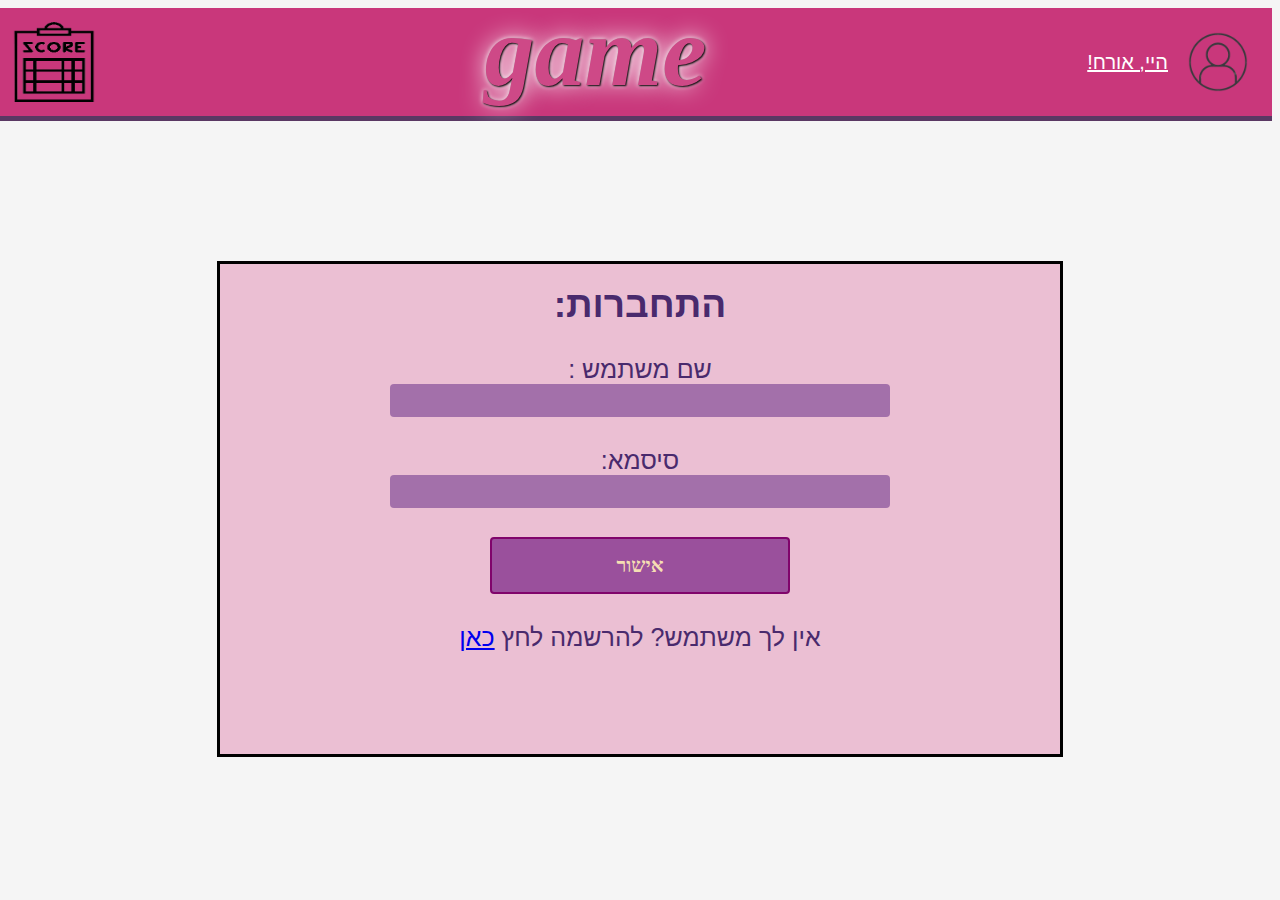
<file: index.html>
<!DOCTYPE html>
<html lang="en">
<head>
    <meta charset="UTF-8">
    <meta name="viewport" content="width=device-width, initial-scale=1.0">
    <link rel="stylesheet" href="./css/index.css">
    <link rel="stylesheet" href="./css/generalStyle.css">
    <title>main page</title>
</head>
<body dir="rtl">
    <header> 
        <div class="countiner1">
            <a class="login" >
                <img class="loginimg" src="./pic/login.png"/>
                <div class="userName">היי, אורח!</div>
            </a>
            <h1 id="name"> game </br> </h1>
            <a href="#" >
            <img id="logo" src="./pic/scoreTable2.png" alt="logo"> </a>
        </div>
    </div>
    </header>
    <div id="eror">
        <p id="tryAgain">ניסיונות מרובים. נסה שוב בעוד:</p>
        <div id="timer"></div>
    </div>
    <form id="form1" >
        <label id="title"> התחברות: </label> </br></br>
        <label for="pName"> שם משתמש :</label> </br>
        <input type="text" id="pName" name="pName" maxlength="20" minlength="2" required ></br></br>
        <label for="password">סיסמא:</label></br>
        <input type="password" id="password" name="password" required /></br></br>
        <p id="notExist"> המשתמש לא קיים </p>
        <input id="submit" type="submit" value="אישור" onclick="chackIdanitiy(event)" /> </br></br>
        <label> אין לך משתמש? להרשמה לחץ <a href="./html/registering.html"> <span id="span">כאן  </span> </a></label>
    </form>
    

    <script src="./javaScript/index.js"></script>
</body>
</html>
</file>
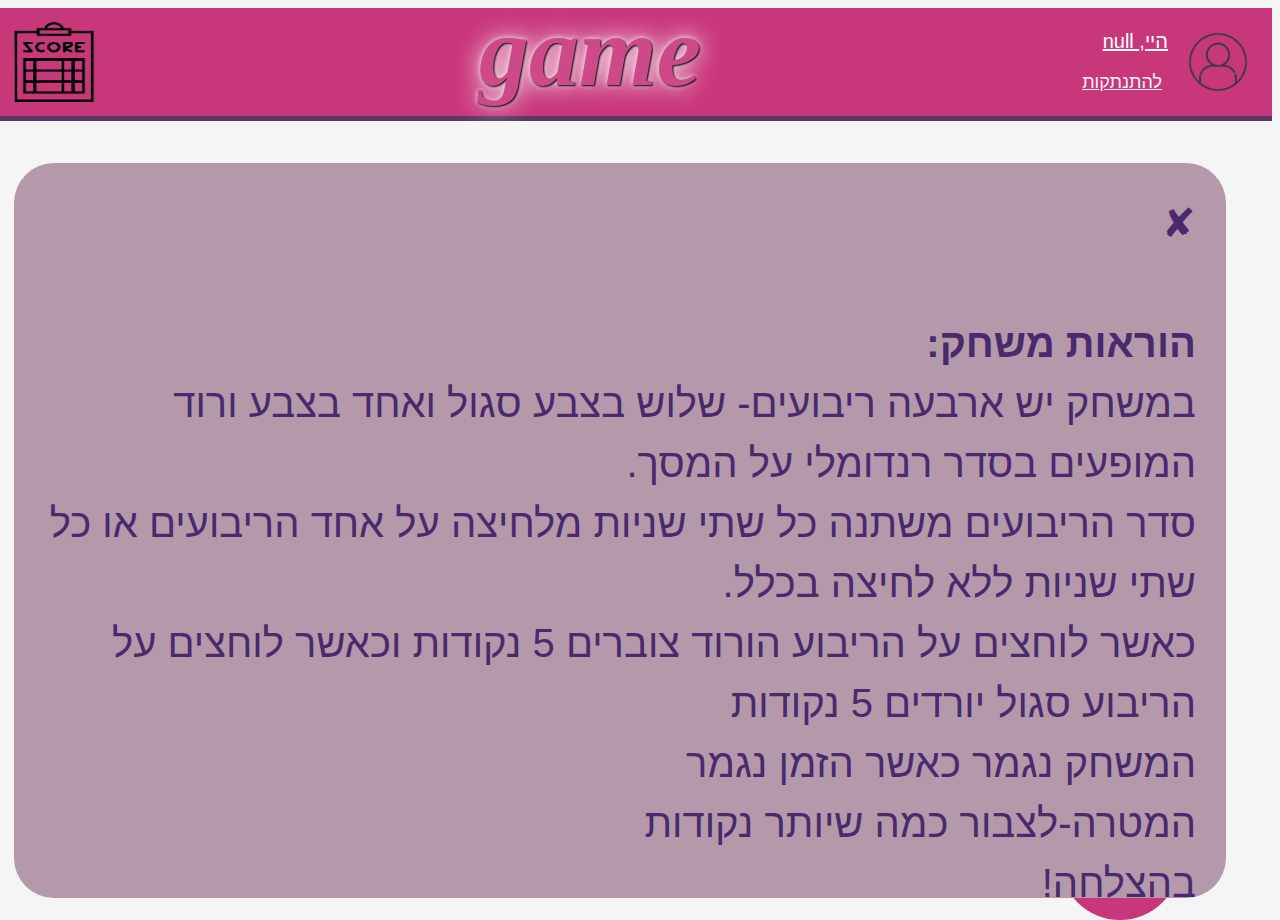
<file: html/cachItGame.html>
<!DOCTYPE html>
<html lang="en">
<head>
    <meta charset="UTF-8">
    <meta name="viewport" content="width=device-width, initial-scale=1.0">
    <link rel="stylesheet" href="../css/generalStyle.css">
    <link rel="stylesheet" href="../css/cachItGame.css">
    <title>cachItGame</title>
</head>
<body dir="rtl">
    <header> 
        <div class="countiner1">
            <a class="login">
                <img class="loginimg" src="../pic/login.png"/>
                <div id="countinerForLog"> <div class="userName"></div> </br>
                 <input type="submit" value="להתנתקות" id="logoutBottem" onclick="logOut()">
                </div>
            </a>
            <a href="../html/selectGame.html" ><h1 id="name"> game </br> </h1></a>
            <a href="../html/scoreTable.html" >
                <img id="logo" src="../pic/scoreTable2.png" alt="logo">
            </a>
        </div>
    </div>
    </header>
    <main> 
    <div id="insraction">
        <span id="eix" onclick="clickOnX()"> &#x2718 </span>
        <div>
    </br>
       <span style="font-weight: bolder;"> הוראות משחק:  </span>
    </br> 
        במשחק יש ארבעה ריבועים- שלוש בצבע סגול ואחד בצבע ורוד המופעים בסדר רנדומלי על המסך.
    </br>
         סדר הריבועים משתנה כל שתי שניות מלחיצה על אחד הריבועים או כל שתי שניות ללא לחיצה בכלל. 
        </br>
        כאשר לוחצים על הריבוע הורוד צוברים 5 נקודות וכאשר לוחצים על הריבוע סגול יורדים 5 נקודות
</br>
        המשחק נגמר כאשר הזמן נגמר
    </br>
    המטרה-לצבור כמה שיותר נקודות
</br>
בהצלחה!

</div>
</div> 



<section>
    <div id="timer"></div>
    <div id="gameArea">
    <p id="score"> ציון:  </p>

 <div id="countiner" >
    <div id="div1" onclick="increaseScore()">1 </div>
    <div id="div2" onclick="decreaseScore()"> 2</div>
    <div id="div3" onclick="decreaseScore()"> 3</div>
    <div id="div4" onclick="decreaseScore()">4 </div>
 </div>
</div>


</section>

<a href="../html/selectGame.html"> <div id="back">  &#x290D </div> </a>
</main>

    <script src="../javaScript/cachItGame.js"> </script>
</body>
</html>
</file>
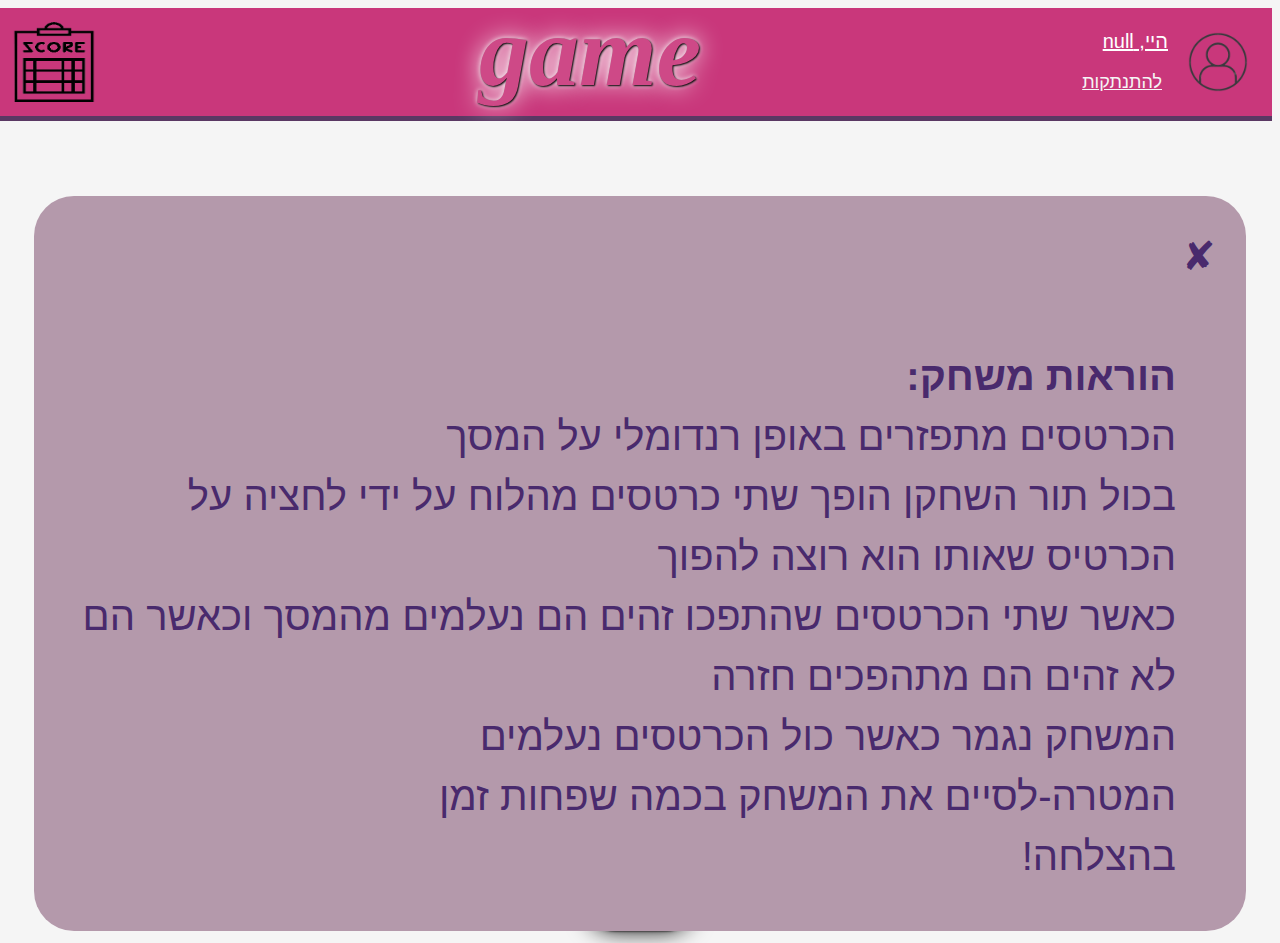
<file: html/memoryGame.html>
<!DOCTYPE html>
<html lang="en">
<head>
    <meta charset="UTF-8">
    <meta name="viewport" content="width=device-width, initial-scale=1.0">
    <link rel="stylesheet" href="../css/generalStyle.css">
    <link rel="stylesheet" href=" ../css/memoryGame.css">
    <title>memoryGame</title>
</head>
<body dir="rtl">
    <header> 
        <div class="countiner1">
            <a class="login">
                <img class="loginimg" src="../pic/login.png"/>
                <div id="countinerForLog"> <div class="userName"></div> </br>
                 <input type="submit" value="להתנתקות" id="logoutBottem" onclick="logOut()"> </div>
            </a>
            <a href="./selectGame.html" ><h1 id="name"> game </br> </h1></a>
            <a href="./scoreTable.html" >
                <img id="logo" src="../pic/scoreTable2.png" alt="logo">
            </a>        </div>
    </div>
    </header>
    <main> 
    <div id="insraction">
        <span id="eix" onclick="clickOnX()"> &#x2718 </span>
        <div style="margin-right: 40px;">
            </br>
            <span style="font-weight: bolder;"> הוראות משחק:  </span>
            </br> 
                הכרטסים מתפזרים באופן רנדומלי על המסך
            </br>
                בכול תור השחקן הופך שתי כרטסים מהלוח על ידי לחציה על הכרטיס שאותו הוא רוצה להפוך 
                </br>
            כאשר שתי הכרטסים שהתפכו זהים הם נעלמים מהמסך וכאשר הם לא זהים הם מתהפכים חזרה
            </br>
                    המשחק נגמר כאשר כול הכרטסים נעלמים
                </br>
                המטרה-לסיים את המשחק בכמה שפחות זמן
            </br>
            בהצלחה!
        </div>
  </div>
    <div id="timer"></div>
    <div class="gameArea">
        <div class="flip-card">
            <div class="card">
                <div class="frontCard">?</div>
                <div class="backCard">
                    <img class="img-memory">
                </div>
            </div>
        </div>
        <div class="flip-card">
            <div class="card">
                <div class="frontCard">?</div>
                <div class="backCard">
                    <img class="img-memory">
                </div>
            </div>
        </div>
        <div class="flip-card">
            <div class="card">
                <div class="frontCard">?</div>
                <div class="backCard">
                    <img class="img-memory">
                </div>
            </div>
        </div>
        <div class="flip-card">
            <div class="card">
                <div class="frontCard">?</div>
                <div class="backCard">
                    <img class="img-memory">
                </div>
            </div>
        </div>
        <div class="flip-card">
            <div class="card">
                <div class="frontCard">?</div>
                <div class="backCard">
                    <img class="img-memory">
                </div>
            </div>
        </div>
        <div class="flip-card">
            <div class="card">
                <div class="frontCard">?</div>
                <div class="backCard">
                    <img class="img-memory">
                </div>
            </div>
        </div>
        <div class="flip-card">
            <div class="card">
                <div class="frontCard">?</div>
                <div class="backCard">
                    <img class="img-memory">
                </div>
            </div>
        </div>
        <div class="flip-card">
            <div class="card">
                <div class="frontCard">?</div>
                <div class="backCard">
                    <img class="img-memory">
                </div>
            </div>
        </div>
        <div class="flip-card">
            <div class="card">
                <div class="frontCard">?</div>
                <div class="backCard">
                    <img class="img-memory">
                </div>
            </div>
        </div>
        <div class="flip-card">
            <div class="card">
                <div class="frontCard">?</div>
                <div class="backCard">
                    <img class="img-memory">
                </div>
            </div>
        </div>
        <div class="flip-card">
            <div class="card">
                <div class="frontCard">?</div>
                <div class="backCard">
                    <img class="img-memory">
                </div>
            </div>
        </div>
        <div class="flip-card">
            <div class="card">
                <div class="frontCard">?</div>
                <div class="backCard">
                    <img class="img-memory">
                </div>
            </div>
        </div>
        <div class="flip-card">
            <div class="card">
                <div class="frontCard">?</div>
                <div class="backCard">
                    <img class="img-memory">
                </div>
            </div>
        </div>
        <div class="flip-card">
            <div class="card">
                <div class="frontCard">?</div>
                <div class="backCard">
                    <img class="img-memory">
                </div>
            </div>
        </div>
        <div class="flip-card">
            <div class="card">
                <div class="frontCard">?</div>
                <div class="backCard">
                    <img class="img-memory">
                </div>
            </div>
        </div>
        <div class="flip-card">
            <div class="card">
                <div class="frontCard">?</div>
                <div class="backCard">
                    <img class="img-memory">
                </div>
            </div>
        </div>
    </div>

    <a href="../html/selectGame.html"> <div id="back">  &#x290D </div> </a>
</main>
    <script src="../javaScript/memoryGame.js"></script>



</body>
</html>
</file>
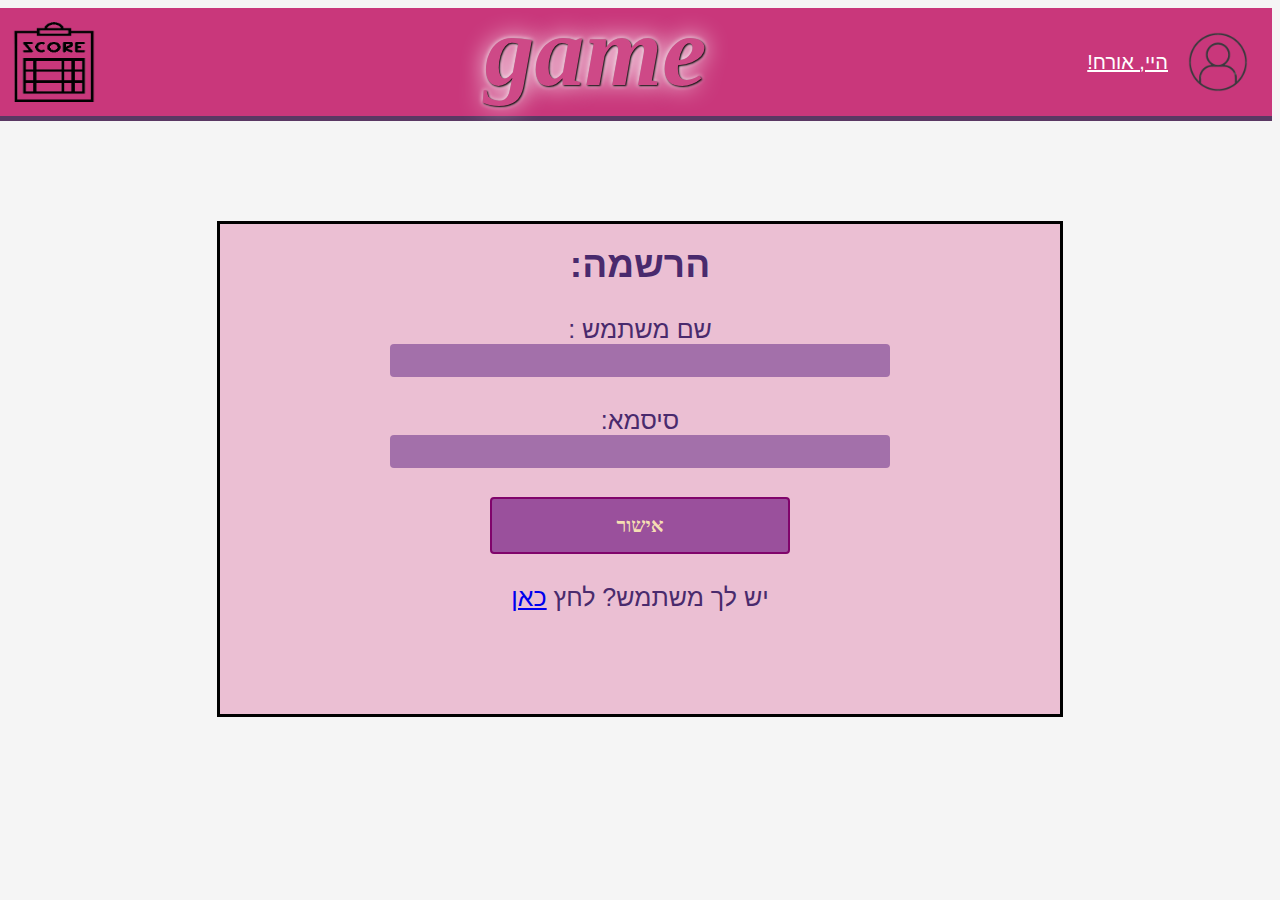
<file: html/registering.html>
<!DOCTYPE html>
<html lang="en">
<head>
    <meta charset="UTF-8">
    <meta name="viewport" content="width=device-width, initial-scale=1.0">
    <link rel="stylesheet" href="../css/registering.css">
    <link rel="stylesheet" href="../css/generalStyle.css">

    <title>registering</title>
</head>
<body dir="rtl">
    <header> 
        <div class="countiner1">
            <a class="login" href="../index.html">
                <img class="loginimg" src="../pic/login.png"/>
                <div class="userName">היי, אורח!</div>
            </a>
            <a href="../index.html" ><h1 id="name"> game </br> </h1></a>
            <a href="#" >
                <img id="logo" src="../pic/scoreTable2.png" alt="logo">
            </a>        </div>
    </div>
    </header>
    <form id="form1">
        <label id="title"> הרשמה: </label> </br></br>
        <label for="pName"> שם משתמש :</label> </br>
        <input type="text" id="pName" name="pName" maxlength="20" minlength="2" required ></br></br>
        <label for="password">סיסמא:</label></br>
        <input type="password" id="password" name="password" required /></br></br>
        <p id="notExist"> המשתמש לא קיים </p>
        <input type="submit" value="אישור" onclick="runSubmit(event)" /> </br></br>
        <label> יש לך משתמש? לחץ <a href="../index.html"> <span id="span">כאן  </span> </a></label>
    </form>
    

    <script src="../javaScript/registering.js"></script>
</body>
</html>
</file>
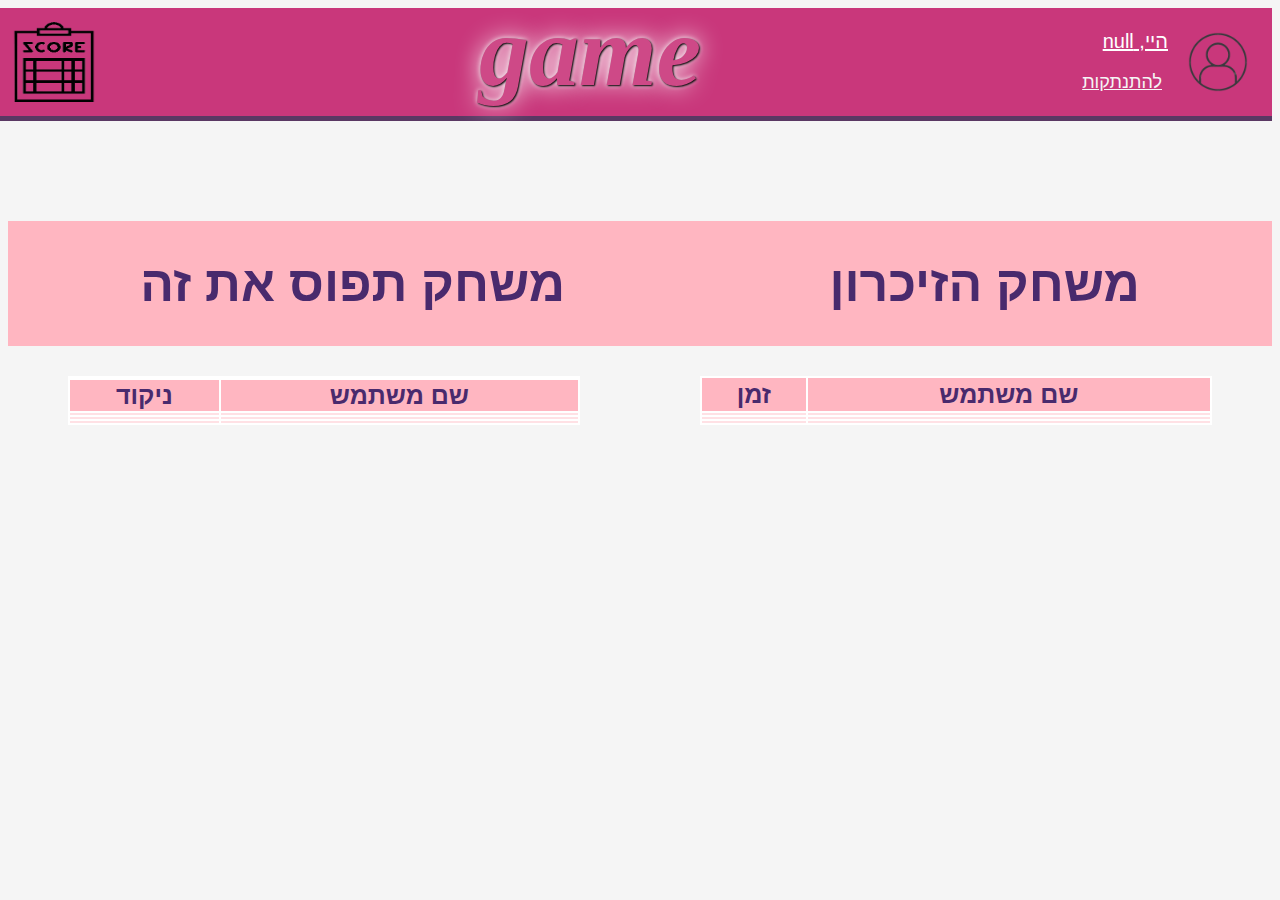
<file: html/scoreTable.html>
<!DOCTYPE html>
<html lang="en">
<head>
    <meta charset="UTF-8">
    <meta name="viewport" content="width=device-width, initial-scale=1.0">
    <link rel="stylesheet" href="../css/scoreTable.css">
    <link rel="stylesheet" href="../css/generalStyle.css">

    <title>score table</title>
</head>
<body>
    <header> 
        <div class="countiner1">
            <a class="login">
                <img class="loginimg" src="../pic/login.png"/>
                <div id="countinerForLog"> <div class="userName"></div> </br>
                 <input type="submit" value="להתנתקות" id="logoutBottem" onclick="logOut()"> </div>
            </a>
            <a href="./selectGame.html">
                <h1 id="name"> game </br> </h1>
            </a>
            <a href="../html/selectGame.html" >
                <img id="logo" src="../pic/scoreTable2.png" alt="logo">
            </a>
        </div>
    </div>
    </header>
    <section id="title">
        <h1>משחק הזיכרון</h1>
        <h1>משחק תפוס את זה</h1>
    </section>
    <main class="container">
        <table>
            <tr>
                <th>שם משתמש</th>
                <th>זמן</th>
            </tr>
            <tr>
                <td id="uName-place1"></td>
                <td id="time-place1"></td>
            </tr>
            <tr>
                <td id="uName-place2"></td>
                <td id="time-place2"></td>
            </tr>
            <tr>
                <td id="uName-place3"></td>
                <td id="time-place3"></td>
            </tr>
        </table>
        <table>
            <tr></tr>
                <th>שם משתמש</th>
                <th>ניקוד</th>
            </tr>
            <tr>
                <td id="uName-score1"></td>
                <td id="score1"></td>
            </tr>
            <tr>
                <td id="uName-score2"></td>
                <td id="score2"></td>
            </tr>
            <tr>
                <td id="uName-score3"></td>
                <td id="score3"></td>
        </table>
    </main>
    <script src="../javaScript/scoreTable.js"></script>
</body>
</html>
</file>
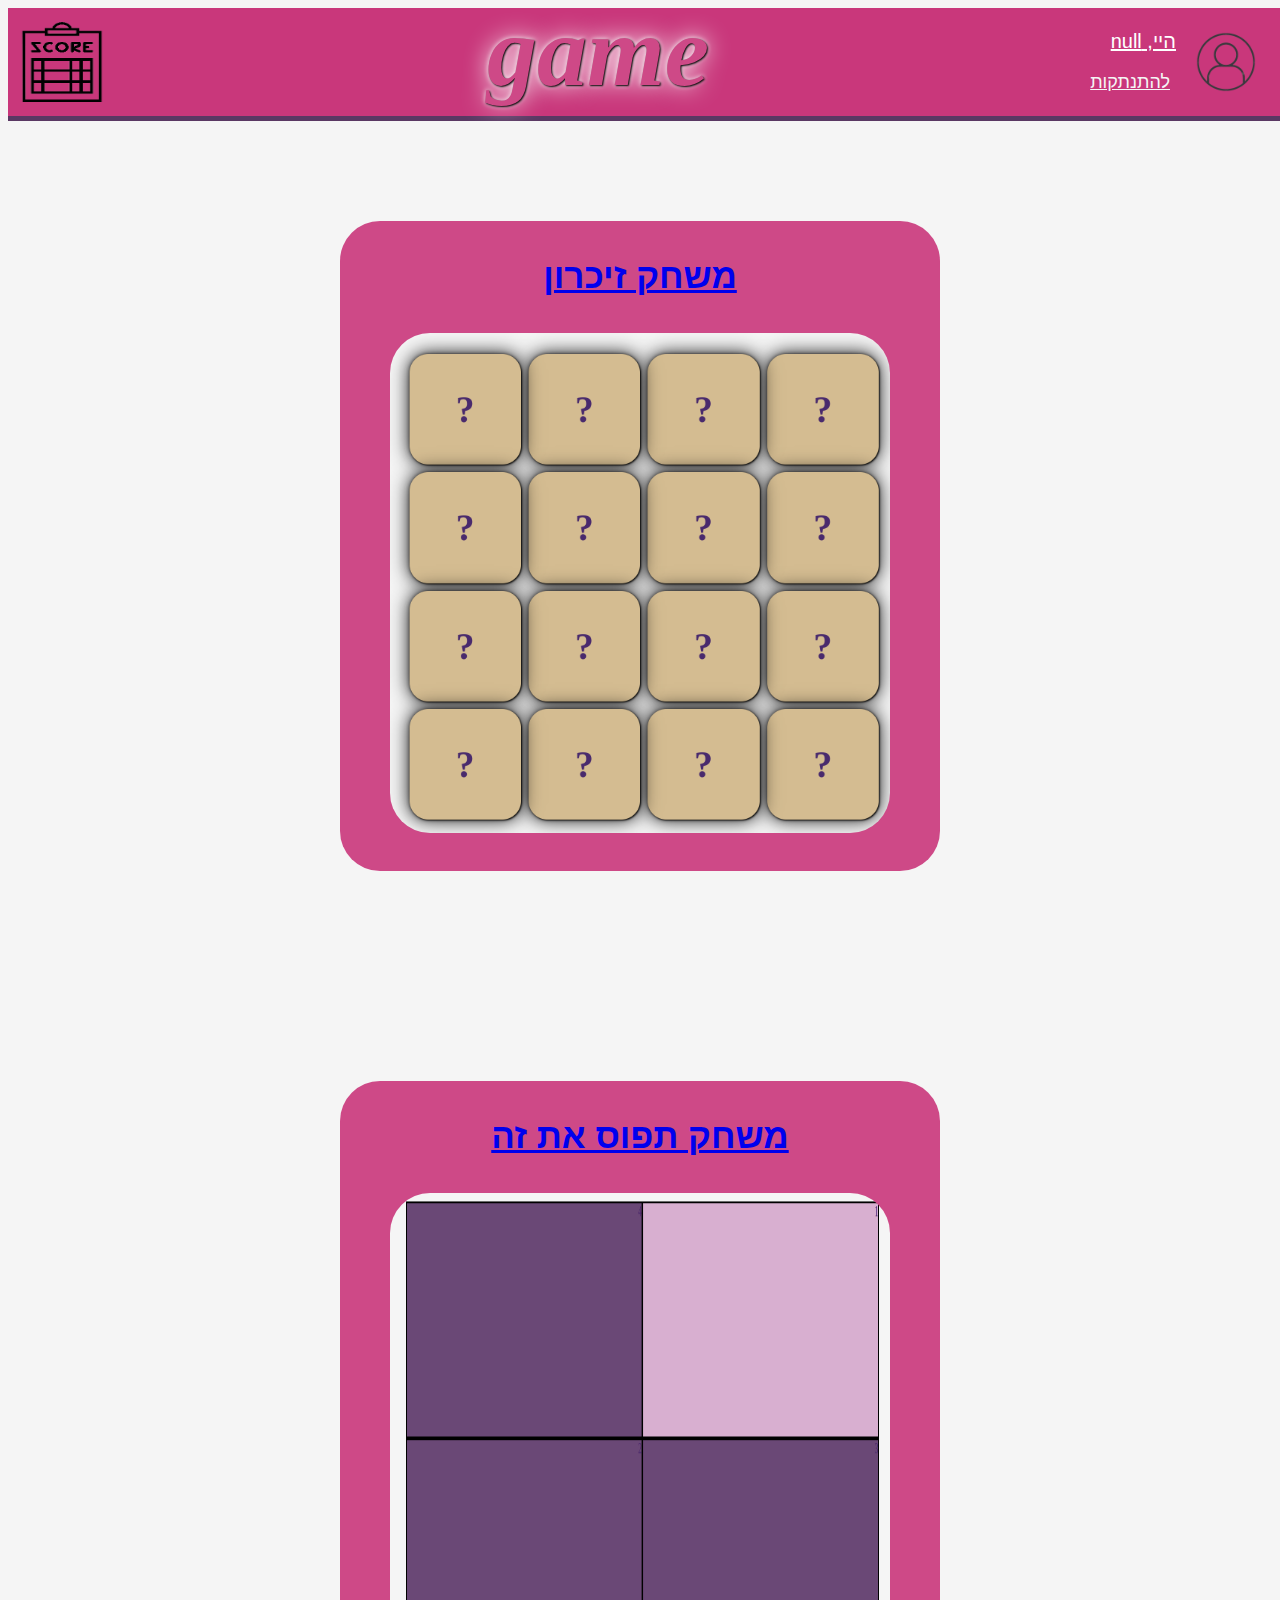
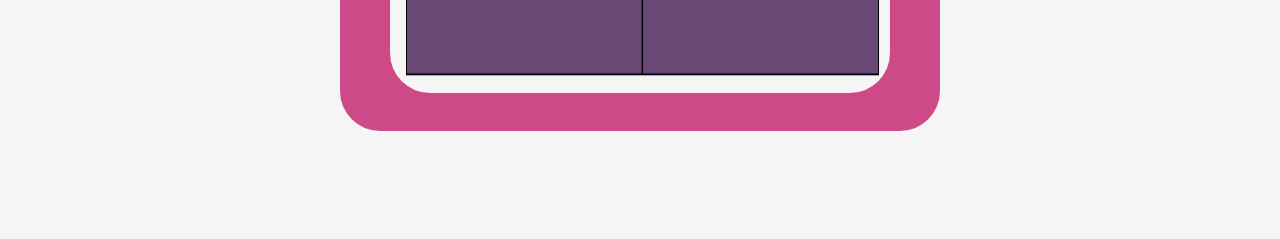
<file: html/selectGame.html>
<!DOCTYPE html>
<html lang="en">
<head>
    <meta charset="UTF-8">
    <meta name="viewport" content="width=device-width, initial-scale=1.0">
    <link rel="stylesheet" href="../css/selectGame.css">
    <link rel="stylesheet" href="../css/generalStyle.css">

    <title>select game</title>
</head>
<body dir="rtl">
    <header> 
        <div class="countiner1">
            <a class="login">
                <img class="loginimg" src="../pic/login.png"/>
                <div id="countinerForLog"> <div class="userName"></div> </br>
                 <input type="submit" value="להתנתקות" id="logoutBottem" onclick="logOut()"> </div>
            </a>
            <a href="./selectGame.html">
                <h1 id="name"> game </br> </h1>
            </a>
            <a href="scoreTable.html" >
                <img id="logo" src="../pic/scoreTable2.png" alt="logo">
            </a>
        </div>
    </div>
    </header>
    <main id="countiner2">
        <a href="../html/memoryGame.html" > <div class="game "> <p class="nameOfGame"> משחק זיכרון </p> <div class="inGameDiv"> <a href="../html/memoryGame.html" > <img src="../pic/picOfMemoryGame.png " alt="memoryGame"> </a> </div></div></a>
        <a href="../html/cachItGame.html" > <div class="game "> <p class="nameOfGame"> משחק תפוס את זה </p> <div class="inGameDiv"> <a href="../html/cachItGame.html" > <img src="../pic/picOfCachItGame.png" alt="cachItGame"> </a> </div> </div></a>

    </main>
<script src="../javaScript/selectGame.js"></script>


</body>
</html>
</file>
<file: css/index.css>
#name{
    font-weight: bold;
    font-family: Georgia, 'Times New Roman', Times, serif;
    color:  #ce4987  ;
    font-style: italic;
    font-size: 100px;
    text-align: center;
    text-shadow: 1px 1px 2px black, 0 0 25px white, 0 0 5px whitesmoke;
    margin: 0;
    padding: 0;
    line-height: 80px;
    top:100px;
}


body{
    background-color: whitesmoke;
    color: #492a6d;
}
#form1{
    margin: auto;
    padding: 20px;
    margin-top: 100px;
    border: 3px solid black;
    width: 800px;
    height: 450px;
    text-align: center;
    justify-content: center;
    align-items: center;
    font-size: 25px;
    background-color: #d1317b47;
}

#form1 input, select {
    width: 50%;
    padding: 12px 20px;
    margin: 8px 0;
    display: inline-block;
    border: 1px solid #95699b;
    border-radius: 4px;
    box-sizing: border-box;
    margin-left: 5px;
  }
  
  #form1 input {
    width: 500px;
    background-color:rgb(163, 112, 170);
    color:wheat;
    padding: 5px;
    margin: 0 3px;
    border: none;
    border-radius: 4px;
    cursor: pointer;
    font-size: 20px;
    font-weight: bold;
    font-family: Georgia, 'Times New Roman', Times, serif;
  }


  

  #form1 input[type=submit] {
    width: 300px;
    background-color:rgb(154, 80, 156);
    color:wheat;
    padding: 15px;
    margin: 0 3px;
    border-radius: 4px;
    font-size: 20px;
    font-weight: bold;
    font-family: Georgia, 'Times New Roman', Times, serif;
    border: 2px solid rgb(128, 4, 107);
  }

  #form1 input[type=submit]:hover {
    background-color: rgb(142, 106, 156);
  }

  #form1 input[type=submit]:active {
    background-color: rgb(102, 22, 122);
  }
  #title{
    font-size: 37px;
    font-weight: bold;
  }

  p{
    color: red;
    font-style: italic;
    display: none;
  }

#timer, #tryAgain{
  display: none;
  font-size: 25px;
  justify-self: center;
  /* align-items: center; */
  /* justify-content: space-between; */
}
#eror{
  display: flex;
  flex-direction: column;
  align-items: center;
  margin-top: 40px;
}
</file>
<file: css/generalStyle.css>
.countiner1{
    display: flex;
    flex-direction:row;
    /* gap: 10px; */
    width:auto;
    justify-content: space-between;
}
#name{
    font-weight: bold;
    font-family: Georgia, 'Times New Roman', Times, serif;
    color:  #ce4987  ;
    font-style: italic;
    font-size: 100px;
    text-align: center;
    text-shadow: 1px 1px 2px black, 0 0 25px white, 0 0 5px whitesmoke;
    margin: 0;
    padding: 0;
    line-height: 80px;
    top:100px;
}

#name:hover{
  text-shadow: 1px 1px 5px black, 0 0 30px white, 0 0 10px whitesmoke;
  transform: scale(1.1);
  transition: 1s;
}

#logo{
    padding: 0%;
    top: 0px;
    position: relative;
    width: 100px;
    height: 80px;
    margin-top: 10px;
}

header{
    background-color: #c9377b;
    padding: 100px;
    width: 100%;
    height:100px;
    top: 0px;
    padding: 4px;
    border-bottom: 5px solid #5a3863;
    align-items: center;
}

body{
    background-color: whitesmoke;
    color: #492a6d;
    direction: rtl;
}
.loginimg{
    height: 100px;
  }
  .login{
    display: flex;
    align-items: center;
    height: 100px;
  }
  .userName{
    font-size: 20px;
    color: white;
    text-decoration: underline;
  }

  header a{
    text-decoration: none;
  }
body{
  font-family: Verdana, Geneva, Tahoma, sans-serif;
}
</file>
<file: css/cachItGame.css>
#insraction{
    position: absolute;
    display: block;
    width: 90%;
    height: 75%;
    font-size: 40px;
    background-color:rgb(180, 153, 171);
    border-radius: 40px;
    padding: 30px;
    justify-content: center;
    z-index: 1;
    line-height: 1.5;
    top:163px;
    margin-right: 40px;
  }

  #countiner{
    display: flex;
    flex-wrap: wrap;
    width: 100%;
    height: 100%; 
    margin-left: 60px;
}

#div1{
    background-color: rgb(216, 175, 208);
     width:36%; 
    margin: 0;
    border: 2px solid black;
    height:250px;

}
#div2{
    background-color: rgb(106, 72, 118);
    width:36%; 
    height:250px;
    margin: 0;
    border: 2px solid black;
}
#div3{
    background-color: rgb(106, 72, 118);
    width:36%; 
    height: 250px;
    margin: 0;
    border: 2px solid black;
}
#div4{
    background-color: rgb(106, 72, 118);
    width:36%; 
    height:250px;
    margin: 0;
    border: 2px solid black;
}
 section p{
    background-color: rgb(233, 218, 218);
    margin-bottom: 20px;
    margin-top: 20px;
    font-size: 100px; 
    border: 1.5px solid rgb(69, 38, 58); 
    padding: 5px;
    text-align: center;
    width:72%; 
}
 section{
    margin-right: 350px;
    margin-top: 80px;
    justify-content: center;
 }

 #eix:hover{
    font-size: 40px;
    box-shadow: 1px 1px 2px black, 0 0 25px white, 0 0 5px whitesmoke;
 }
 
 #countinerForLog{
    display: flex;
    flex-direction: column;
}

#logoutBottem{
    background-color: #c9377b;
    border: 0px solid black;
    color: whitesmoke;
    font-size: large;
    text-decoration: underline;
    font-family: Verdana, Geneva, Tahoma, sans-serif;
}

#logoutBottem:hover{
    text-shadow: 1px 1px 5px black, 0 0 25px white, 0 0 10px whitesmoke;
    box-shadow: 1px 1px 5px black, 0 0 25px white, 0 0 10px whitesmoke;
}
 main{
    justify-content: center;
    justify-items: center;
    align-content: center;
    align-items: center;
 }


 #back{
    background-color: #c9377b;
    color: whitesmoke;
    font-size: 90px;
    font-weight: bold;
    height: 80px;
    width: 80px;
    border-radius: 50%;
    padding: 20px;
    position: absolute;
    top:800px;
    right: 100px;
    display: flex;
    align-items: center;
 }

 #back:hover{
    text-shadow: 1px 1px 5px black, 0 0 30px white, 0 0 10px whitesmoke;
    box-shadow:1px 1px 5px black, 0 0 30px rgb(130, 42, 111), 0 0 20px rgb(186, 38, 167) ;
    transform: scale(1.1);
    transition: 1s;
 }
</file>
<file: css/memoryGame.css>
.gameArea{
    display: flex;
    flex-wrap: wrap;
    width: 34.5vw;
    margin-top: 70px;
    justify-content: center;
}

  .flip-card{
    padding: 5px;
    perspective: 1000px;
    width: 8vw;
    height: 8vw;
  }
  
  .card{
    width: 100%;
    height: 100%;
    position: relative;
    text-align: center;
    transition: transform 0.6s;
    transform-style: preserve-3d;
  }
  /* .frontCard:focus{
    transform: scale(1.1);
    transition: 1s;
  } */
 
  .flipped{

    transform: rotateY(180deg);
  }
  
  .frontCard, .backCard{
    position: absolute;
    width: 100%;
    height: 100%;
    display: flex;
    -webkit-backface-visibility: hidden;
    backface-visibility: hidden;
  }
  .backCard{
      box-shadow: 1px 1px 2px black, 0 0 25px white, 0 0 5px rgb(93, 91, 91);
    
    justify-content: center;
    border-radius: 25px;
    background-color: wheat;
    transform: rotateY(180deg);
    font-size: 30px;
    align-items: center;

    
  }
  .frontCard{
    box-shadow: 1px 1px 2px black, 0 0 25px black, 0 0 5px rgb(93, 91, 91);
    border-radius: 25px;
    justify-content: center;
    align-items: center;
    font-size: 50px;
    font-weight: bold;
    background-color: rgb(212, 188, 145);
  }
  .img-memory{
    width: 8vw;
    height: auto;
  }
  #timer{
    font-size: 30px;
  }
  main{
    display: flex;
    flex-direction: column;
    justify-content: center;
    align-items: center;
    margin-top: 70px;
  }
  #insraction{
    position: absolute;
    display: block;
    width: 90%;
    height: 75%;
    font-size: 40px;
    background-color:rgb(180, 153, 171);
    border-radius: 40px;
    padding: 30px;
    justify-content: center;
    z-index: 1;
    line-height: 1.5;
  }
  

  #eix:hover{
    font-size: 40px;
    box-shadow: 1px 1px 2px black, 0 0 25px white, 0 0 5px whitesmoke;
 }
 
#countinerForLog{
    display: flex;
    flex-direction: column;
}

#logoutBottem{
    background-color: #c9377b;
    border: 0px solid black;
    color: whitesmoke;
    font-size: large;
    text-decoration: underline;
    font-family: Verdana, Geneva, Tahoma, sans-serif;
}

#logoutBottem:hover{
    text-shadow: 1px 1px 5px black, 0 0 25px white, 0 0 10px whitesmoke;
    box-shadow: 1px 1px 5px black, 0 0 25px white, 0 0 10px whitesmoke;
}

#back{
  background-color: #c9377b;
  color: whitesmoke;
  font-size: 90px;
  font-weight: bold;
  height: 80px;
  width: 80px;
  border-radius: 50%;
  padding: 20px;
  position: absolute;
  top:800px;
  right: 100px;
  display: flex;
  align-items: center;
}

#back:hover{
  text-shadow: 1px 1px 5px black, 0 0 30px white, 0 0 10px whitesmoke;
  box-shadow:1px 1px 5px black, 0 0 30px rgb(130, 42, 111), 0 0 20px rgb(186, 38, 167) ;
  transform: scale(1.1);
  transition: 1s;
}
</file>
<file: css/registering.css>
/* .countiner1{
    display: flex;
    flex-direction:row; 
    gap: 10px;
    width:auto;
    justify-content: center;
} */
#name{
    font-weight: bold;
    font-family: Georgia, 'Times New Roman', Times, serif;
    color:  #ce4987  ;
    font-style: italic;
    font-size: 100px;
    text-align: center;
    text-shadow: 1px 1px 2px black, 0 0 25px white, 0 0 5px whitesmoke;
    margin: 0;
    padding: 0;
    line-height: 80px;
    top:100px;
}
 /* #logo{
    padding: 0%;
    top: 0px;
    right: 50px;
    position: relative;
    /* border-radius: 50%;
    box-shadow: 1px 1px 2px black, 0 0 25px white, 0 0 5px rgb(93, 91, 91); }*/ 
 */

/* header{
    background-color: #c9377b;
    padding: 100px;
    width: 100%;
    height:100px;
    top: 0px;
    padding: 4px;
    border-bottom: 5px solid #5a3863;
} */

body{
    /* background-color: cadetblue; */

    background-color: whitesmoke;
    color: #492a6d;
}
#form1{
    margin: auto;
    padding: 20px;
    margin-top: 100px;
    border: 3px solid black;
    width: 800px;
    height: 450px;
    text-align: center;
    justify-content: center;
    align-items: center;
    font-size: 25px;
    background-color: #d1317b47;

}

#form1 input, select {
    width: 50%;
    padding: 12px 20px;
    margin: 8px 0;
    display: inline-block;
    border: 1px solid #95699b;
    border-radius: 4px;
    box-sizing: border-box;
    margin-left: 5px;
  }
  
  #form1 input {
    width: 500px;
    background-color:rgb(163, 112, 170);
    color:wheat;
    padding: 5px;
    margin: 0 3px;
    border: none;
    border-radius: 4px;
    cursor: pointer;
    font-size: 20px;
    font-weight: bold;
    font-family: Georgia, 'Times New Roman', Times, serif;
  }


  

  #form1 input[type=submit] {
    width: 300px;
    background-color:rgb(154, 80, 156);
    color:wheat;
    padding: 15px;
    margin: 0 3px;
    border-radius: 4px;
    font-size: 20px;
    font-weight: bold;
    font-family: Georgia, 'Times New Roman', Times, serif;
    border: 2px solid rgb(128, 4, 107);
  }

  #form1 input[type=submit]:hover {
    background-color: rgb(142, 106, 156);
  }

  #form1 input[type=submit]:active {
    background-color: rgb(102, 22, 122);
  }
  #title{
    font-size: 37px;
    font-weight: bold;
  }

  p{
    color: red;
    font-style: italic;
    /* visibility:hidden; */
    display: none;
  }
</file>
<file: css/scoreTable.css>
th{
    font-size: 25px;
    background-color: lightpink;
    margin: 10px;
}
td{
    font-size: 20px;
    background-color: rgb(255, 225, 229);
}
table{
    background-color: white;
    width: 40vw;
}
section{
    display: flex;
    justify-content: space-around;
    margin-top: 100px;
    font-size: 25px;
    background-color: lightpink;
}
main{
    display: flex;
    justify-content: space-around;
    margin-top: 30px;
}

#countinerForLog{
    display: flex;
    flex-direction: column;
}

#logoutBottem{
    background-color: #c9377b;
    border: 0px solid black;
    color: whitesmoke;
    font-size: large;
    text-decoration: underline;
    font-family: Verdana, Geneva, Tahoma, sans-serif;
}

#logoutBottem:hover{
    text-shadow: 1px 1px 5px black, 0 0 25px white, 0 0 10px whitesmoke;
    box-shadow: 1px 1px 5px black, 0 0 25px white, 0 0 10px whitesmoke;
}
</file>
<file: css/selectGame.css>
#name{
    font-weight: bold;
    font-family: Georgia, 'Times New Roman', Times, serif;
    color:  #ce4987  ;
    font-style: italic;
    font-size: 100px;
    text-align: center;
    text-shadow: 1px 1px 2px black, 0 0 25px white, 0 0 5px whitesmoke;
    margin: 0;
    padding: 0;
    line-height: 80px;
    top:100px;
}

#name:hover{
    text-shadow: 1px 1px 5px black, 0 0 30px white, 0 0 10px whitesmoke;
    transform: scale(1.1);
    transition: 1s;
    /* font-size: 150px ; */
  }

body{

    background-color: whitesmoke;
    color: #492a6d;
}

#countiner2{
    display: flex;
    flex-direction:row; 
    gap: 10px;
    width:100vw;
    flex-wrap: wrap;
    justify-content: center;
}

.game{
    width: 600px;
    height: 650px;
    background-color: #ce4987;
    gap: 20px;
    border-radius: 40px;
    text-align: center;
    margin: 100px;
    align-content: center;
    justify-content: center;
    font-size: 35px;
    font-weight: bold;
    display: flex;
    flex-direction: column;
    gap: 2px;

}
  
  .game:hover{
    transform: scale(1.1);
    transition: 1s;
  }



.inGameDiv{
    width: 86%;
    height: 86%;
    margin: 3px;
    justify-content: center;
    margin: auto; 
}


.inGameDiv img{
    border-radius: 40px;
    width: 500px;
    height: 500px;
}

#countinerForLog{
    display: flex;
    flex-direction: column;
}

#logoutBottem{
    background-color: #c9377b;
    border: 0px solid black;
    color: whitesmoke;
    font-size: large;
    text-decoration: underline;
    font-family: Verdana, Geneva, Tahoma, sans-serif;
}

#logoutBottem:hover{
    text-shadow: 1px 1px 5px black, 0 0 25px white, 0 0 10px whitesmoke;
    box-shadow: 1px 1px 5px black, 0 0 25px white, 0 0 10px whitesmoke;
}
</file>
